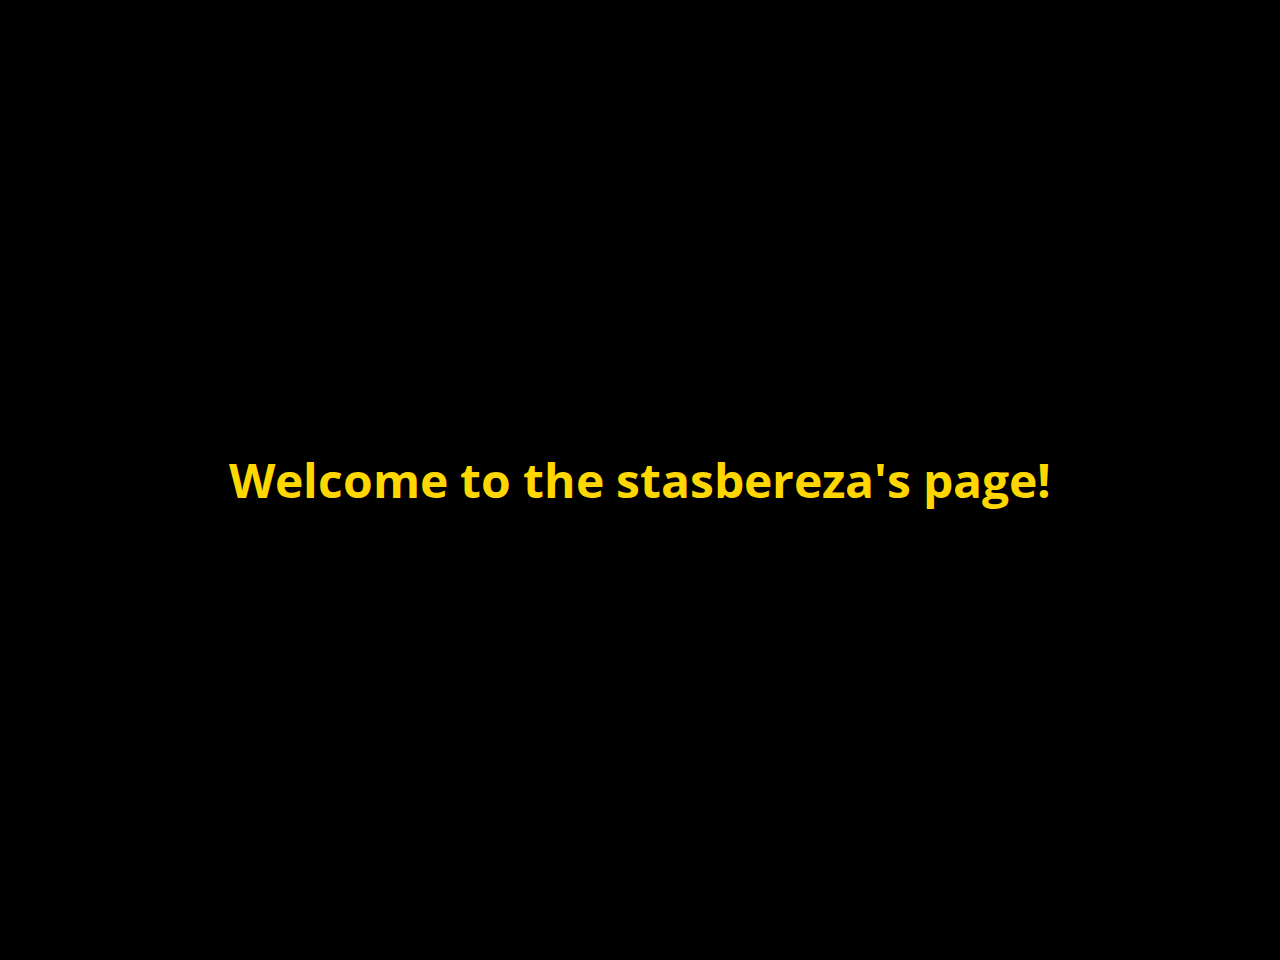
<file: index.html>
<!DOCTYPE html>
<html lang="en">
<head>
    <meta charset="UTF-8">
    <meta name="viewport" content="width=device-width, initial-scale=1.0">
    <meta http-equiv="X-UA-Compatible" content="ie=edge">
    <link href="https://fonts.googleapis.com/css?family=Open+Sans" rel="stylesheet">
    <link rel="stylesheet" href="styles/index.css">
    <title>Document</title>
</head>
<body>
    <h1>Welcome to the stasbereza's page!</h1>
</body>
</html>
</file>
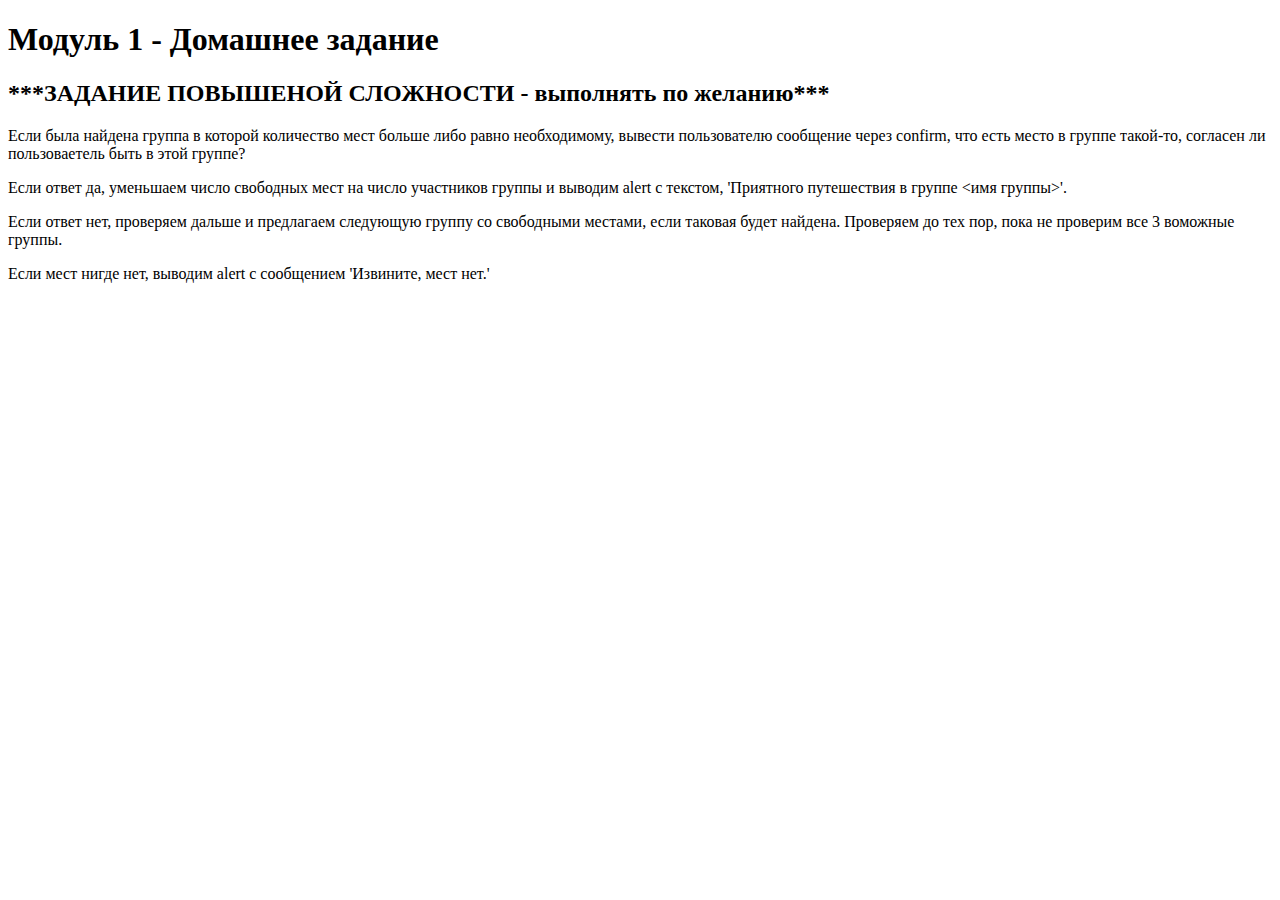
<file: homework-js-1-additional/index.html>
<!DOCTYPE html>
<html lang="en">
<head>
    <meta charset="UTF-8">
    <meta name="viewport" content="width=device-width, initial-scale=1.0">
    <meta http-equiv="X-UA-Compatible" content="ie=edge">
    <title>Homework_1_JS_additional</title>
</head>
<body>
    <h1>Модуль 1 - Домашнее задание</h1>

    <h2>***ЗАДАНИЕ ПОВЫШЕНОЙ СЛОЖНОСТИ - выполнять по желанию***</h2>
  
    <p>Если была найдена группа в которой количество мест больше либо равно необходимому, 
    вывести пользователю сообщение через confirm, что есть место в группе такой-то, 
    согласен ли пользоваетель быть в этой группе?</p>
          
    <p>Если ответ да, уменьшаем число свободных мест на число участников группы и выводим alert с текстом,
    'Приятного путешествия в группе <имя группы>'.</p>
            
    <p>Если ответ нет, проверяем дальше и предлагаем следующую группу со свободными местами, 
    если таковая будет найдена. Проверяем до тех пор, пока не проверим все 3 воможные группы.</p>
          
    <p>Если мест нигде нет, выводим alert с сообщением 'Извините, мест нет.'</p>

    <script src="js/index.js"></script>
</body>
</html>
</file>
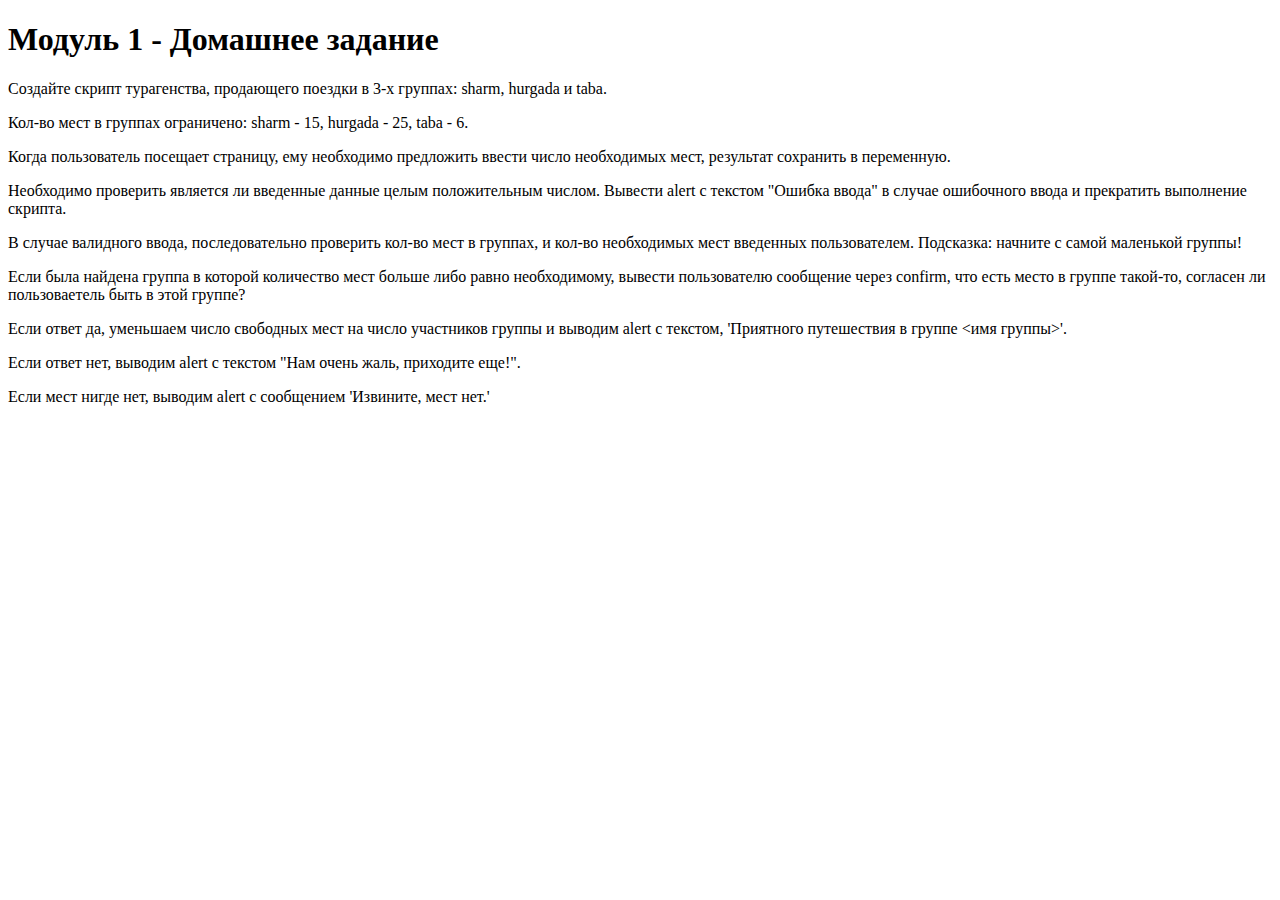
<file: homework-js-1/index.html>
<!DOCTYPE html>
<html lang="en">
<head>
    <meta charset="UTF-8">
    <meta name="viewport" content="width=device-width, initial-scale=1.0">
    <meta http-equiv="X-UA-Compatible" content="ie=edge">
    <title>Homework_1_JS</title>
</head>
<body>

    <h1>Модуль 1 - Домашнее задание</h1>
    
    <p>Создайте скрипт турагенства, продающего поездки в 3-х группах: sharm, hurgada и taba.</p>

    <p>Кол-во мест в группах ограничено: sharm - 15, hurgada - 25, taba - 6.</p>
      
    <p>Когда пользователь посещает страницу, ему необходимо предложить ввести число необходимых мест,
    результат сохранить в переменную.</p>
      
    <p>Необходимо проверить является ли введенные данные целым положительным числом. 
    Вывести alert с текстом "Ошибка ввода" в случае ошибочного ввода и прекратить выполнение скрипта.</p>
      
    <p>В случае валидного ввода, последовательно проверить кол-во мест в группах, 
    и кол-во необходимых мест введенных пользователем.
    Подсказка: начните с самой маленькой группы!</p>
      
    <p>Если была найдена группа в которой количество мест больше либо равно необходимому, 
    вывести пользователю сообщение через confirm, что есть место в группе такой-то, 
    согласен ли пользоваетель быть в этой группе?</p>
      
    <p>Если ответ да, уменьшаем число свободных мест на число участников группы и выводим alert с текстом,
    'Приятного путешествия в группе <имя группы>'.</p>
        
    <p>Если ответ нет, выводим alert с текстом "Нам очень жаль, приходите еще!".</p>
      
    <p>Если мест нигде нет, выводим alert с сообщением 'Извините, мест нет.'</p>

    <script src="js/index.js"></script>
</body>
</html>
</file>
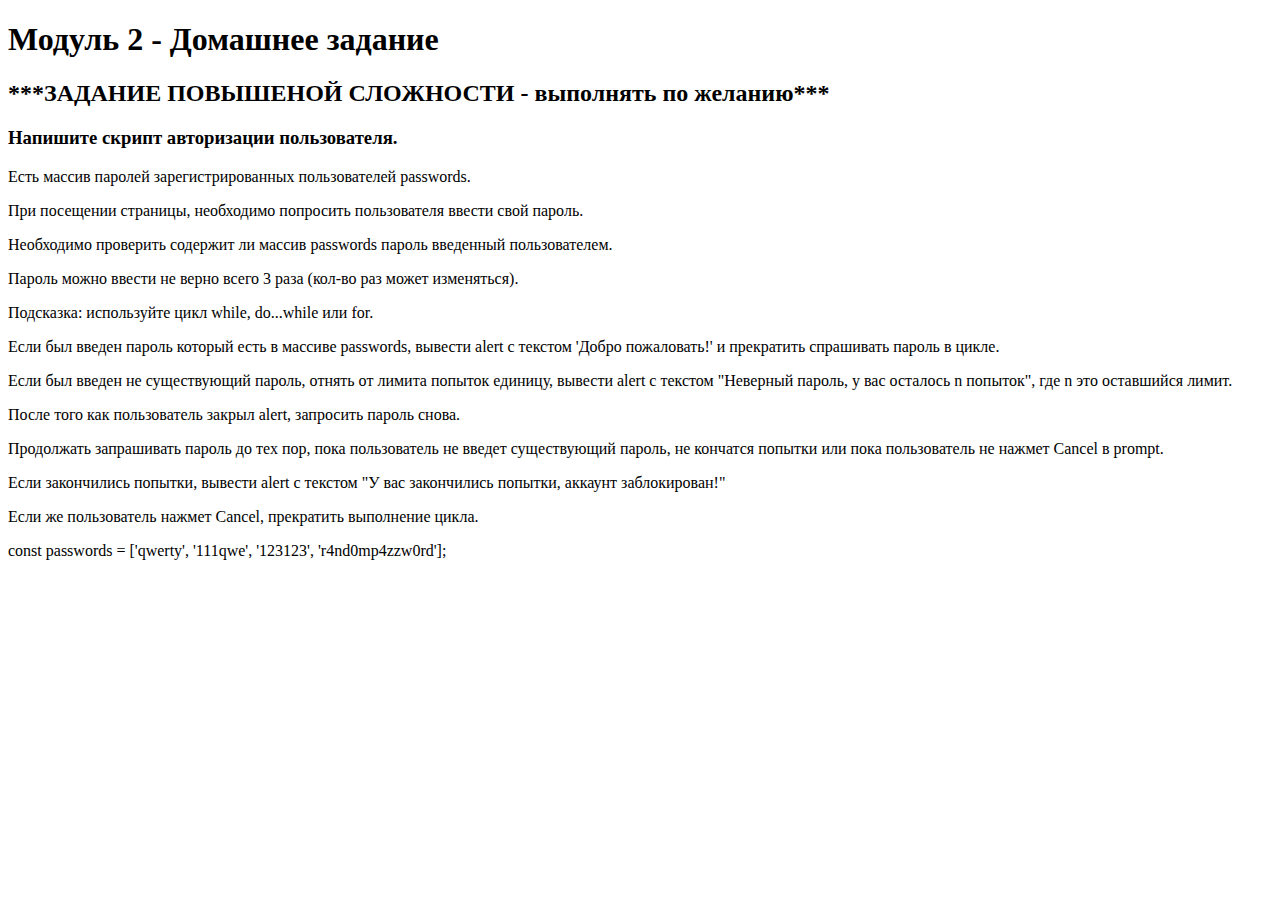
<file: homework-js-2-additional/index.html>
<!DOCTYPE html>
<html lang="en">
<head>
    <meta charset="UTF-8">
    <meta name="viewport" content="width=device-width, initial-scale=1.0">
    <meta http-equiv="X-UA-Compatible" content="ie=edge">
    <title>Homework_2_JS_additional</title>
</head>
<body>

    <h1>Модуль 2 - Домашнее задание</h1>
        
    <h2>***ЗАДАНИЕ ПОВЫШЕНОЙ СЛОЖНОСТИ - выполнять по желанию***</h2>
  
    <h3>Напишите скрипт авторизации пользователя.</h3>
        
    <p>Есть массив паролей зарегистрированных пользователей passwords.</p>
    <p>При посещении страницы, необходимо попросить пользователя ввести свой пароль.</p>  
    <p>Необходимо проверить содержит ли массив passwords пароль введенный пользователем.</p>
        
    <p>Пароль можно ввести не верно всего 3 раза (кол-во раз может изменяться).</p>
    <p>Подсказка: используйте цикл while, do...while или for.</p>

    <p>Если был введен пароль который есть в массиве passwords, вывести alert 
    с текстом 'Добро пожаловать!' и прекратить спрашивать пароль в цикле.</p>

    <p>Если был введен не существующий пароль, отнять от лимита попыток единицу, 
    вывести alert с текстом "Неверный пароль, у вас осталось n попыток", где n это оставшийся лимит.</p>
    <p>После того как пользователь закрыл alert, запросить пароль снова.</p>

    <p>Продолжать запрашивать пароль до тех пор, пока пользователь не введет 
    существующий пароль, не кончатся попытки или пока пользователь не нажмет Cancel в prompt.</p>

    <p>Если закончились попытки, вывести alert с текстом "У вас закончились попытки, аккаунт заблокирован!"</p>
    <p>Если же пользователь нажмет Cancel, прекратить выполнение цикла.</p>
          
    <p>const passwords = ['qwerty', '111qwe', '123123', 'r4nd0mp4zzw0rd'];</p>
    
    <script src="js/index.js"></script>
</body>
</html>
</file>
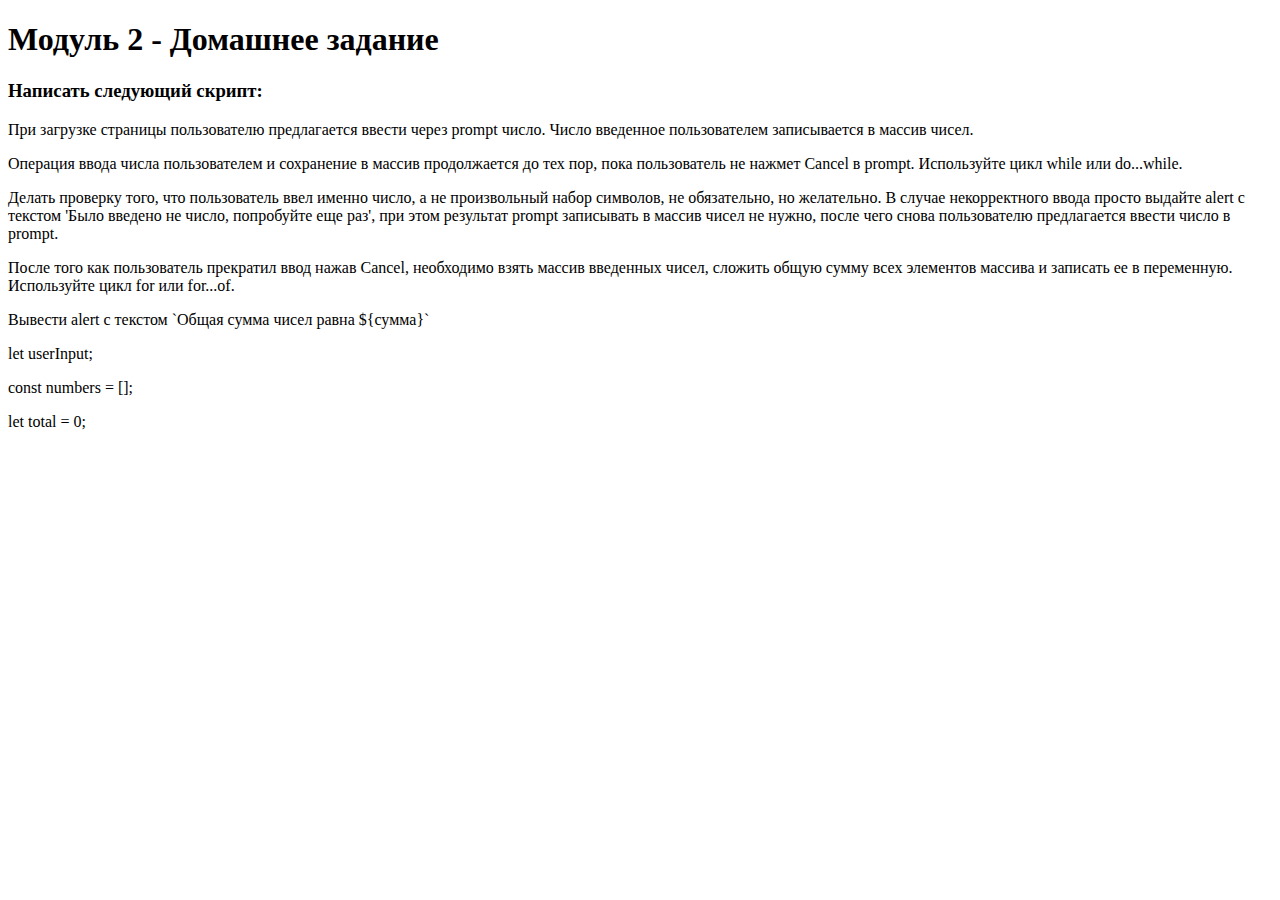
<file: homework-js-2/index.html>
<!DOCTYPE html>
<html lang="en">
<head>
    <meta charset="UTF-8">
    <meta name="viewport" content="width=device-width, initial-scale=1.0">
    <meta http-equiv="X-UA-Compatible" content="ie=edge">
    <title>Homework_2_JS</title>
</head>
<body>
    
    <h1>Модуль 2 - Домашнее задание</h1>
    
    <h3>Написать следующий скрипт:</h3>
  
    <p>При загрузке страницы пользователю предлагается ввести через prompt число. 
    Число введенное пользователем записывается в массив чисел.</p>
      
    <p>Операция ввода числа пользователем и сохранение в массив продолжается до
    тех пор, пока пользователь не нажмет Cancel в prompt. Используйте цикл while 
    или do...while.</p>
      
    <p>Делать проверку того, что пользователь ввел именно число, а не произвольный 
    набор символов, не обязательно, но желательно. В случае некорректного ввода
    просто выдайте alert с текстом 'Было введено не число, попробуйте еще раз', при 
    этом результат prompt записывать в массив чисел не нужно, после чего снова 
    пользователю предлагается ввести число в prompt.</p>
      
    <p>После того как пользователь прекратил ввод нажав Cancel, необходимо взять 
    массив введенных чисел, сложить общую сумму всех элементов массива и записать 
    ее в переменную. Используйте цикл for или for...of.</p>
      
    <p>Вывести alert с текстом `Общая сумма чисел равна ${сумма}`</p>

    <p>let userInput;</p>
    <p>const numbers = [];</p>
    <p>let total = 0;</p>

    <script src="js/index.js"></script>
</body>
</html>
</file>
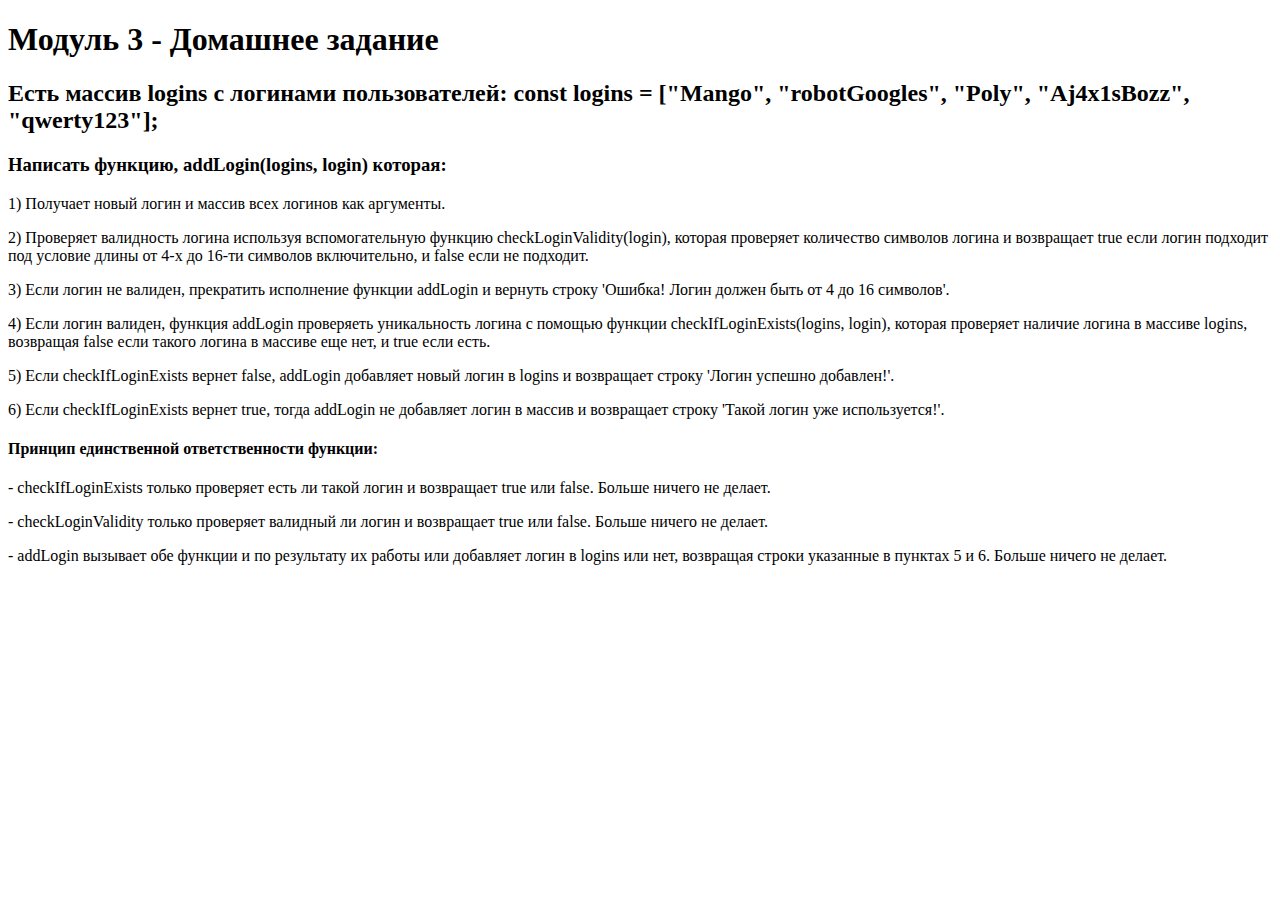
<file: homework-js-3/index.html>
<!DOCTYPE html>
<html lang="en">
<head>
    <meta charset="UTF-8">
    <meta name="viewport" content="width=device-width, initial-scale=1.0">
    <meta http-equiv="X-UA-Compatible" content="ie=edge">
    <title>Homework_3_JS</title>
</head>
<body>
    <h1>Модуль 3 - Домашнее задание</h1>

    <h2>Есть массив logins с логинами пользователей: 
    const logins = ["Mango", "robotGoogles", "Poly", "Aj4x1sBozz", "qwerty123"];</h2>

    <h3>Написать функцию, addLogin(logins, login) которая:</h3>

    <p>1) Получает новый логин и массив всех логинов как аргументы.</p>

    <p>2) Проверяет валидность логина используя вспомогательную 
    функцию checkLoginValidity(login), которая проверяет количество 
    символов логина и возвращает true если логин подходит под условие 
    длины от 4-х до 16-ти символов включительно, и false если не подходит.</p>
   
    <p>3) Если логин не валиден, прекратить исполнение функции addLogin 
    и вернуть строку 'Ошибка! Логин должен быть от 4 до 16 символов'.</p>
   
    <p>4) Если логин валиден, функция addLogin проверяеть уникальность
    логина с помощью функции checkIfLoginExists(logins, login), которая 
    проверяет наличие логина в массиве logins, возвращая false если такого 
    логина в массиве еще нет, и true если есть.</p>
 
    <p>5) Если checkIfLoginExists вернет false, addLogin добавляет новый логин 
    в logins и возвращает строку 'Логин успешно добавлен!'.</p>

    <p>6) Если checkIfLoginExists вернет true, тогда addLogin не добавляет 
    логин в массив и возвращает строку 'Такой логин уже используется!'.</p>
   
    <h4>Принцип единственной ответственности функции:</h4>
    <p>- checkIfLoginExists только проверяет есть ли такой логин и возвращает true или false. Больше ничего не делает.</p>
    <p>- checkLoginValidity только проверяет  валидный ли логин и возвращает true или false. Больше ничего не делает.</p>
    <p>- addLogin вызывает обе функции и по результату их работы или добавляет логин в logins или нет, 
  возвращая строки указанные в пунктах 5 и 6. Больше ничего не делает.</p>

    <script src="js/index.js"></script>
</body>
</html>
</file>
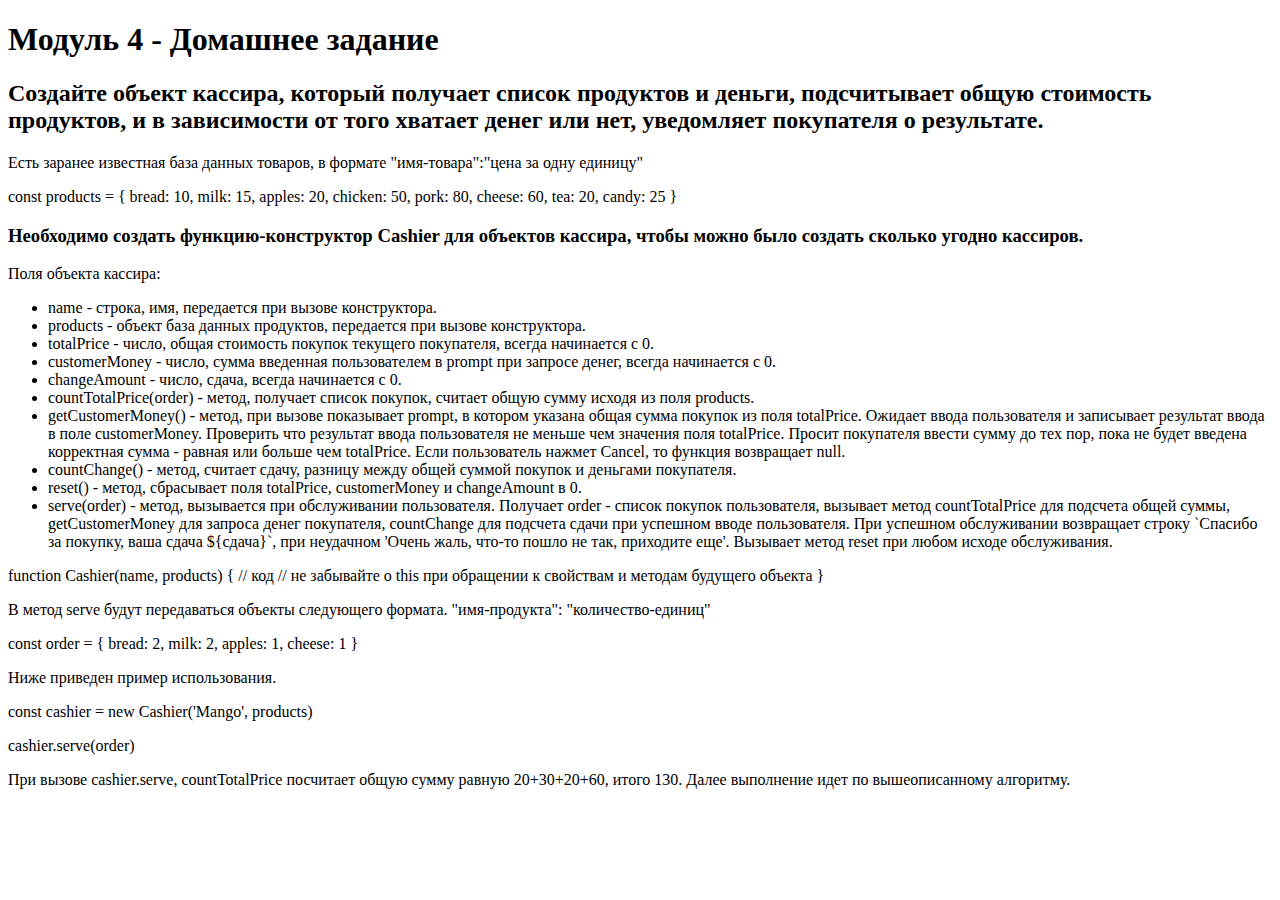
<file: homework-js-4/index.html>
<!DOCTYPE html>
<html lang="en">

<head>
    <meta charset="UTF-8">
    <meta name="viewport" content="width=device-width, initial-scale=1.0">
    <meta http-equiv="X-UA-Compatible" content="ie=edge">
    <title>Homework_4_JS</title>
</head>

<body>
    <h1>Модуль 4 - Домашнее задание</h1>

    <h2>Создайте объект кассира, который получает список продуктов и деньги, подсчитывает общую стоимость продуктов, и в зависимости
        от того хватает денег или нет, уведомляет покупателя о результате.</h2>

    <p>Есть заранее известная база данных товаров, в формате "имя-товара":"цена за одну единицу"</p>

    <p>const products = { bread: 10, milk: 15, apples: 20, chicken: 50, pork: 80, cheese: 60, tea: 20, candy: 25 }</p>

    <h3>Необходимо создать функцию-конструктор Cashier для объектов кассира, чтобы можно было создать сколько угодно кассиров.</h3>

    <p>Поля объекта кассира:</p>
    <ul>
        <li>name - строка, имя, передается при вызове конструктора.</li>
        <li>products - объект база данных продуктов, передается при вызове конструктора.</li>
        <li>totalPrice - число, общая стоимость покупок текущего покупателя, всегда начинается с 0.</li>
        <li>customerMoney - число, сумма введенная пользователем в prompt при запросе денег, всегда начинается с 0.</li>
        <li>changeAmount - число, сдача, всегда начинается с 0.</li>
        <li>countTotalPrice(order) - метод, получает список покупок, считает общую сумму исходя из поля products.</li>
        <li>getCustomerMoney() - метод, при вызове показывает prompt, в котором указана общая сумма покупок из поля totalPrice.
            Ожидает ввода пользователя и записывает результат ввода в поле customerMoney. Проверить что результат ввода пользователя
            не меньше чем значения поля totalPrice. Просит покупателя ввести сумму до тех пор, пока не будет введена корректная
            сумма - равная или больше чем totalPrice. Если пользователь нажмет Cancel, то функция возвращает null.</li>
        <li>countChange() - метод, считает сдачу, разницу между общей суммой покупок и деньгами покупателя.</li>
        <li>reset() - метод, сбрасывает поля totalPrice, customerMoney и changeAmount в 0.</li>
        <li>serve(order) - метод, вызывается при обслуживании пользователя. Получает order - список покупок пользователя, вызывает
            метод countTotalPrice для подсчета общей суммы, getCustomerMoney для запроса денег покупателя, countChange для
            подсчета сдачи при успешном вводе пользователя. При успешном обслуживании возвращает строку `Спасибо за покупку,
            ваша сдача ${сдача}`, при неудачном 'Очень жаль, что-то пошло не так, приходите еще'. Вызывает метод reset при
            любом исходе обслуживания.</li>
    </ul>

    <p>function Cashier(name, products) { // код // не забывайте о this при обращении к свойствам и методам будущего объекта
        }
    </p>

    <p>В метод serve будут передаваться объекты следующего формата. "имя-продукта": "количество-единиц"</p>
    <p>const order = { bread: 2, milk: 2, apples: 1, cheese: 1 }</p>

    <p>Ниже приведен пример использования.</p>

    <p>const cashier = new Cashier('Mango', products)</p>

    <p>cashier.serve(order)</p>

    <p>При вызове cashier.serve, countTotalPrice посчитает общую сумму равную 20+30+20+60, итого 130. Далее выполнение идет
        по вышеописанному алгоритму.</p>

    <script src="js/index.js"></script>
</body>

</html>
</file>
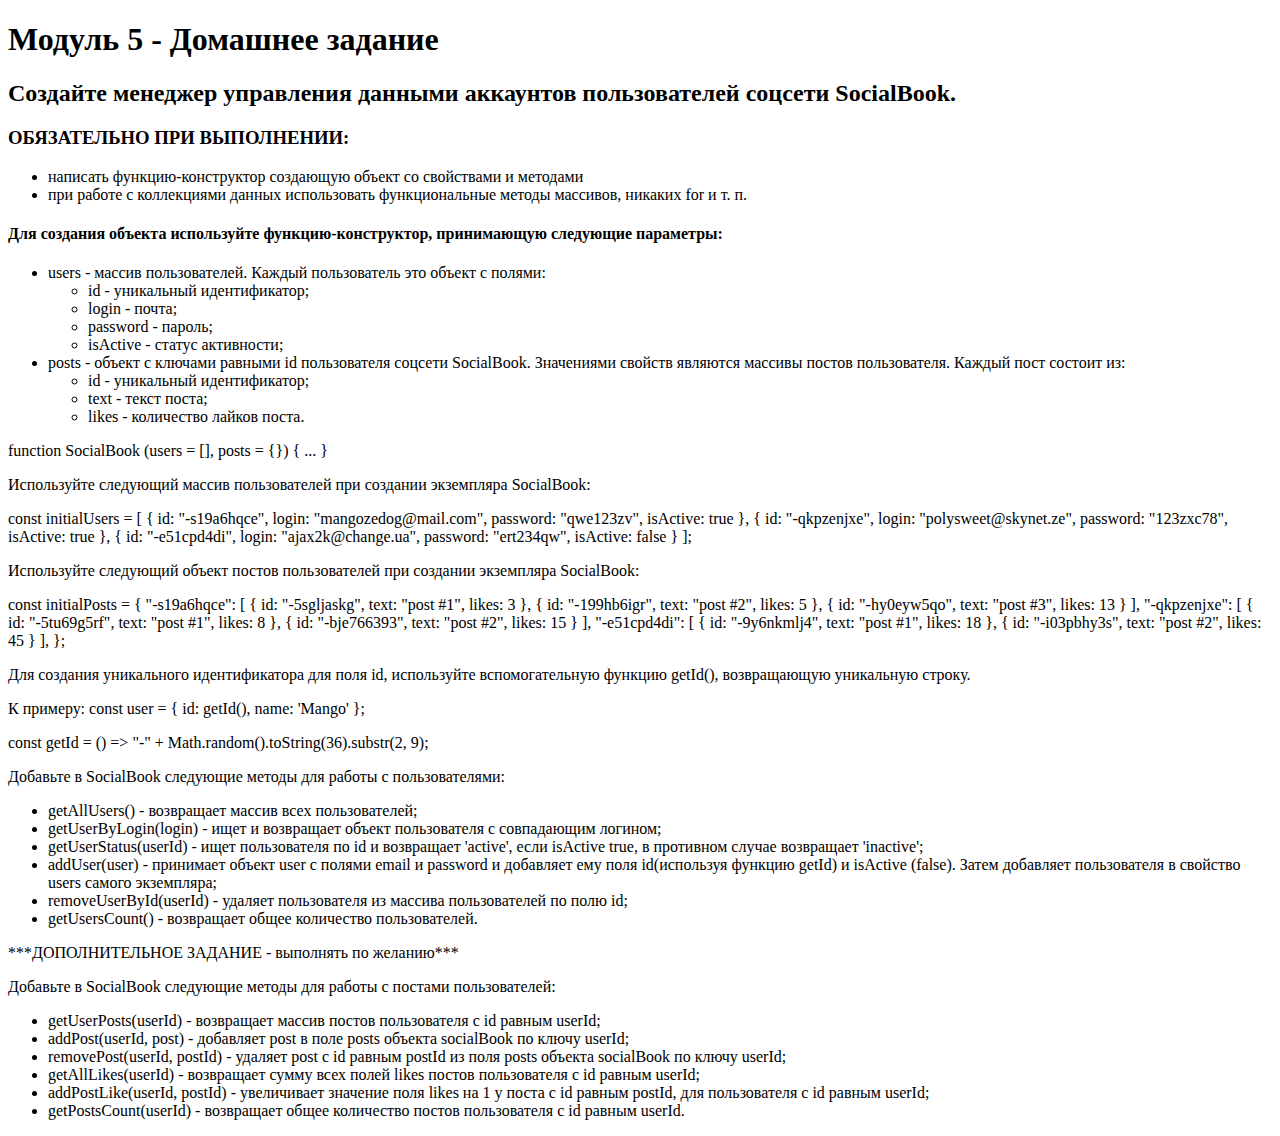
<file: homework-js-5/index.html>
<!DOCTYPE html>
<html lang="en">

<head>
    <meta charset="UTF-8">
    <meta name="viewport" content="width=device-width, initial-scale=1.0">
    <meta http-equiv="X-UA-Compatible" content="ie=edge">
    <title>Homework_5_JS</title>
</head>

<body>
    <h1>Модуль 5 - Домашнее задание</h1>

    <h2>Создайте менеджер управления данными аккаунтов пользователей соцсети SocialBook.</h2>

    <h3>ОБЯЗАТЕЛЬНО ПРИ ВЫПОЛНЕНИИ:</h3>
    <ul>
        <li>написать функцию-конструктор создающую объект со свойствами и методами</li>
        <li>при работе с коллекциями данных использовать функциональные методы массивов, никаких for и т. п.</li>
    </ul>

    <h4>Для создания объекта используйте функцию-конструктор, принимающую следующие параметры:</h4>
    <ul>
        <li>users - массив пользователей. Каждый пользователь это объект с полями:</li>
        <ul>
            <li>id - уникальный идентификатор;</li>
            <li>login - почта;</li>
            <li>password - пароль;</li>
            <li>isActive - статус активности;</li>
        </ul>
        <li>posts - объект с ключами равными id пользователя соцсети SocialBook. Значениями свойств являются массивы постов пользователя.
            Каждый пост состоит из:</li>
        <ul>
            <li>id - уникальный идентификатор;</li>
            <li>text - текст поста;</li>
            <li> likes - количество лайков поста.</li>
        </ul>
    </ul>
    <p>function SocialBook (users = [], posts = {}) { ... }</p>
    <p>Используйте следующий массив пользователей при создании экземпляра SocialBook:</p>
    <p>const initialUsers = [ { id: "-s19a6hqce", login: "mangozedog@mail.com", password: "qwe123zv", isActive: true }, { id:
        "-qkpzenjxe", login: "polysweet@skynet.ze", password: "123zxc78", isActive: true }, { id: "-e51cpd4di", login: "ajax2k@change.ua",
        password: "ert234qw", isActive: false } ];
    </p>
    <p>Используйте следующий объект постов пользователей при создании экземпляра SocialBook:</p>
    <p>const initialPosts = { "-s19a6hqce": [ { id: "-5sgljaskg", text: "post #1", likes: 3 }, { id: "-199hb6igr", text: "post
        #2", likes: 5 }, { id: "-hy0eyw5qo", text: "post #3", likes: 13 } ], "-qkpzenjxe": [ { id: "-5tu69g5rf", text: "post
        #1", likes: 8 }, { id: "-bje766393", text: "post #2", likes: 15 } ], "-e51cpd4di": [ { id: "-9y6nkmlj4", text: "post
        #1", likes: 18 }, { id: "-i03pbhy3s", text: "post #2", likes: 45 } ], };
    </p>
    <p>Для создания уникального идентификатора для поля id, используйте вспомогательную функцию getId(), возвращающую уникальную
        строку.
    </p>
    <p>К примеру: const user = { id: getId(), name: 'Mango' };</p>
    <p>const getId = () => "-" + Math.random().toString(36).substr(2, 9);</p>
    <p>Добавьте в SocialBook следующие методы для работы с пользователями:</p>
    <ul>
        <li>getAllUsers() - возвращает массив всех пользователей;</li>
        <li>getUserByLogin(login) - ищет и возвращает объект пользователя с совпадающим логином;</li>
        <li>getUserStatus(userId) - ищет пользователя по id и возвращает 'active', если isActive true, в противном случае возвращает
            'inactive';
        </li>
        <li>addUser(user) - принимает объект user с полями email и password и добавляет ему поля id(используя функцию getId)
            и isActive (false). Затем добавляет пользователя в свойство users самого экземпляра;</li>
        <li>removeUserById(userId) - удаляет пользователя из массива пользователей по полю id;</li>
        <li>getUsersCount() - возвращает общее количество пользователей.</li>
    </ul>
    <p>***ДОПОЛНИТЕЛЬНОЕ ЗАДАНИЕ - выполнять по желанию***</p>
    <p>Добавьте в SocialBook следующие методы для работы с постами пользователей:</p>
    <ul>
        <li>getUserPosts(userId) - возвращает массив постов пользователя с id равным userId;</li>
        <li>addPost(userId, post) - добавляет post в поле posts объекта socialBook по ключу userId;</li>
        <li>removePost(userId, postId) - удаляет post с id равным postId из поля posts объекта socialBook по ключу userId;</li>
        <li>getAllLikes(userId) - возвращает сумму всех полей likes постов пользователя с id равным userId;</li>
        <li>addPostLike(userId, postId) - увеличивает значение поля likes на 1 у поста с id равным postId, для пользователя с
            id равным userId;</li>
        <li>getPostsCount(userId) - возвращает общее количество постов пользователя с id равным userId.</li>
    </ul>

    <script src="js/index.js"></script>
</body>

</html>
</file>
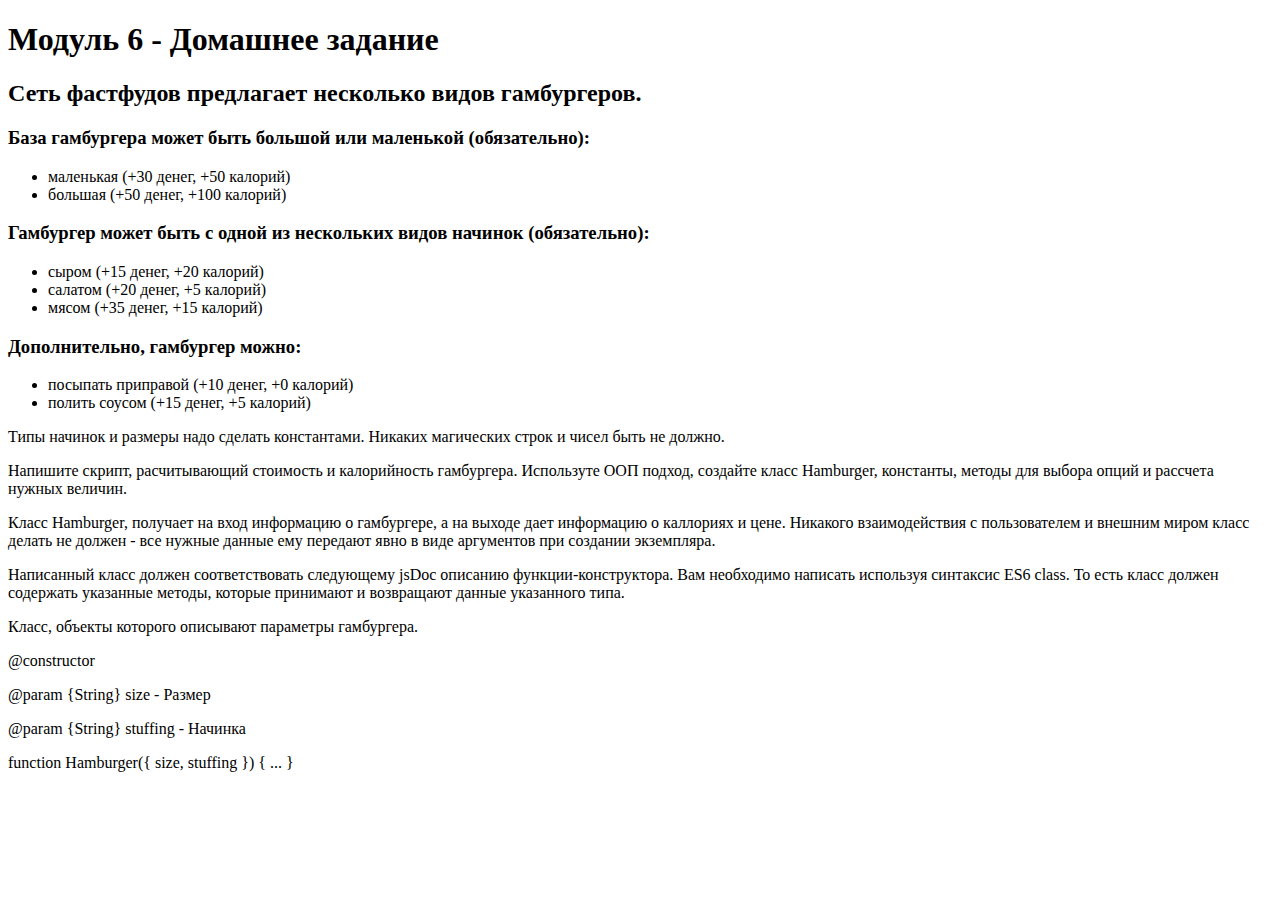
<file: homework-js-6/index.html>
<!DOCTYPE html>
<html lang="en">

<head>
    <meta charset="UTF-8">
    <meta name="viewport" content="width=device-width, initial-scale=1.0">
    <meta http-equiv="X-UA-Compatible" content="ie=edge">
    <link rel="stylesheet" href="css/style.css">
    <title>Homework_6_JS</title>
</head>

<body>
    <h1>Модуль 6 - Домашнее задание</h1>

    <h2>Сеть фастфудов предлагает несколько видов гамбургеров.</h2>

    <h3>База гамбургера может быть большой или маленькой (обязательно):</h3>
    <ul>
        <li>маленькая (+30 денег, +50 калорий)</li>
        <li>большая (+50 денег, +100 калорий)</li>
    </ul>

    <h3>Гамбургер может быть с одной из нескольких видов начинок (обязательно):</h3>
    <ul>
        <li>сыром (+15 денег, +20 калорий)</li>
        <li>салатом (+20 денег, +5 калорий)</li>
        <li>мясом (+35 денег, +15 калорий)</li>
    </ul>

    <h3>Дополнительно, гамбургер можно:</h3>
    <ul>
        <li>посыпать приправой (+10 денег, +0 калорий)</li>
        <li>полить соусом (+15 денег, +5 калорий)</li>
    </ul>

    <p>Типы начинок и размеры надо сделать константами. Никаких магических строк и чисел быть не должно.</p>

    <p>Напишите скрипт, расчитывающий стоимость и калорийность гамбургера. Используте ООП подход, создайте класс Hamburger,
        константы, методы для выбора опций и рассчета нужных величин.</p>

    <p>Класс Hamburger, получает на вход информацию о гамбургере, а на выходе дает информацию о каллориях и цене. Никакого взаимодействия
        с пользователем и внешним миром класс делать не должен - все нужные данные ему передают явно в виде аргументов при
        создании экземпляра.</p>

    <p>Написанный класс должен соответствовать следующему jsDoc описанию функции-конструктора. Вам необходимо написать используя
        синтаксис ES6 class. То есть класс должен содержать указанные методы, которые принимают и возвращают данные указанного
        типа.</p>

    <p>Класс, объекты которого описывают параметры гамбургера.</p>

    <p>@constructor</p>
    <p>@param {String} size - Размер</p>
    <p>@param {String} stuffing - Начинка</p>

    <p>function Hamburger({ size, stuffing }) { ... }</p>

    <script src="js/index.js"></script>
</body>

</html>
</file>
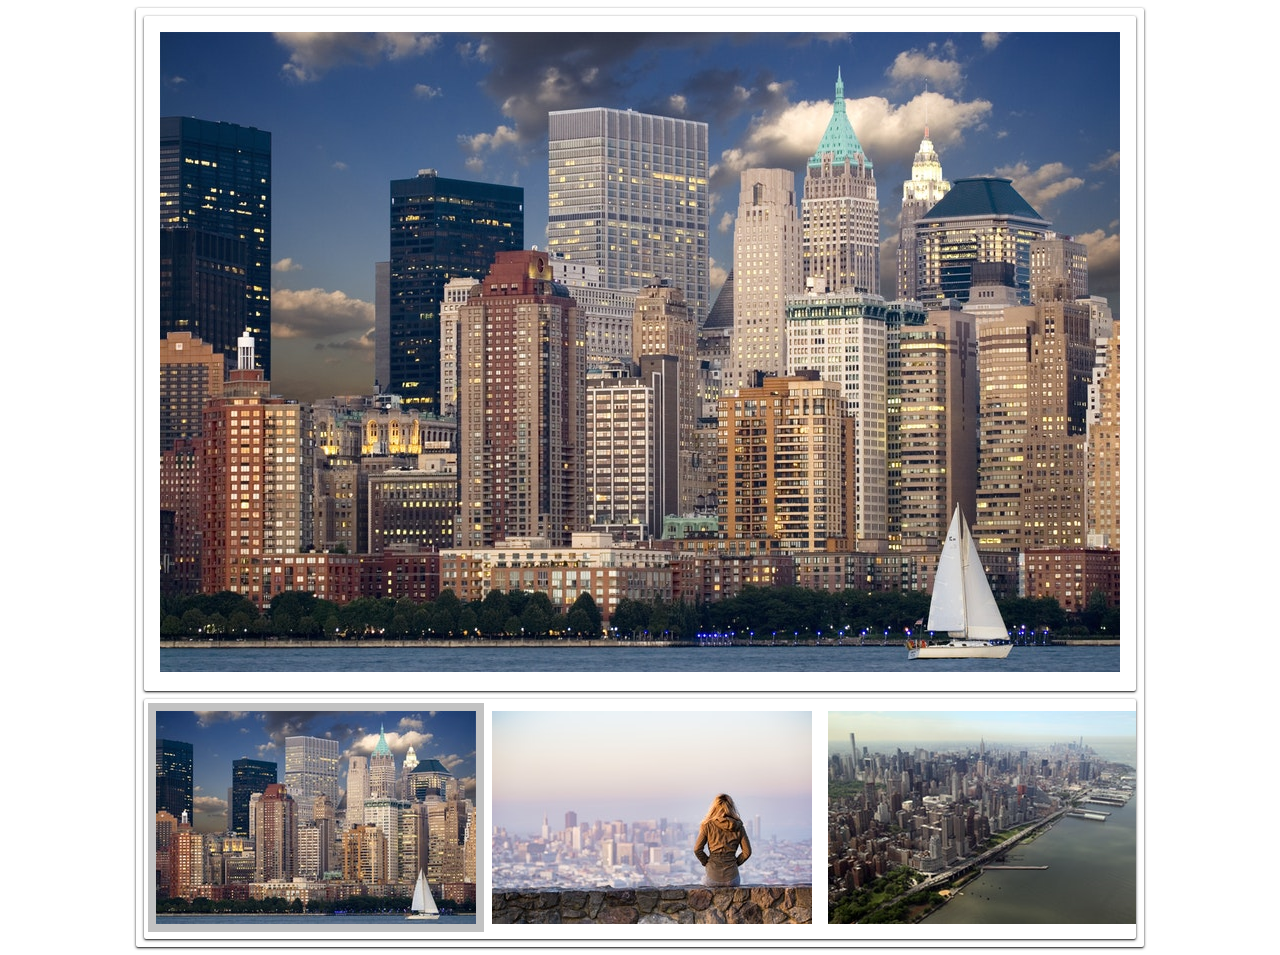
<file: homework-js-8/index.html>
<!DOCTYPE html>
<html lang="en">

<head>
    <meta charset="UTF-8">
    <meta name="viewport" content="width=device-width, initial-scale=1.0">
    <meta http-equiv="X-UA-Compatible" content="ie=edge">
    <link rel="stylesheet" href="css/reset.css">
    <link rel="stylesheet" href="css/style.css">
    <title>Homework_8_JS</title>
</head>

<body>
    <div class="image-gallery js-image-gallery"></div>

    <script src="js/index.js"></script>
</body>

</html>
</file>
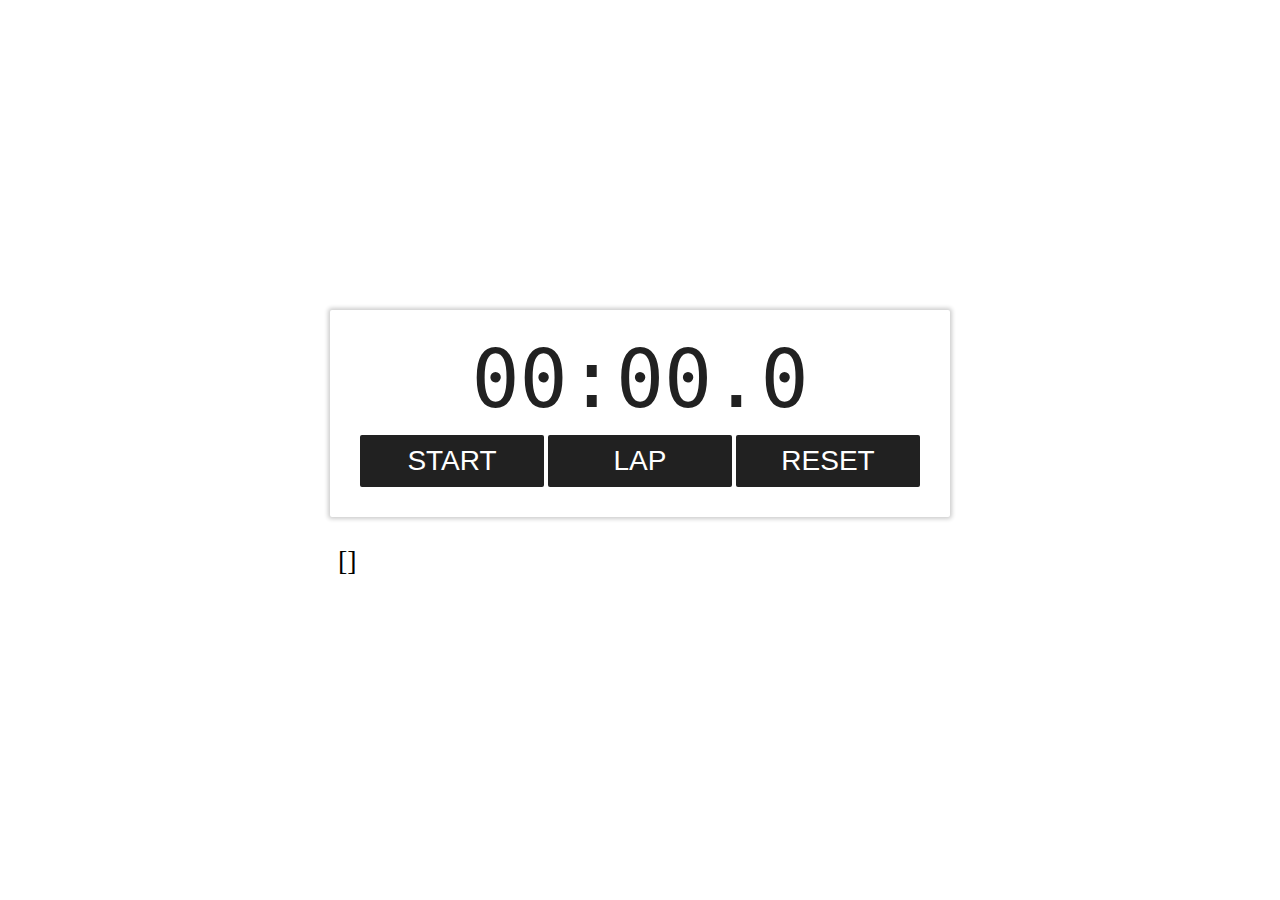
<file: homework-js-9/index.html>
<!DOCTYPE html>
<html lang="en">

<head>
    <meta charset="UTF-8">
    <meta name="viewport" content="width=device-width, initial-scale=1.0">
    <meta http-equiv="X-UA-Compatible" content="ie=edge">
    <link rel="stylesheet" href="css/reset.css">
    <link rel="stylesheet" href="css/style.css">
    <title>Homework_9_JS</title>
</head>

<body>
    <div class="stopwatch"></div>
    <ul class="laps js-laps"></ul>

    <script src="js/index.js"></script>
</body>

</html>
</file>
<file: styles/index.css>
* {
    margin: 0;
    padding: 0;
}
body {
    background: black;
}
h1 {
    font-family: 'Open Sans', sans-serif;
    font-size: 48px;
    color: gold;
    text-align: center;
    line-height: 960px; 
}
</file>
<file: homework-js-6/css/style.css>
body {
  font-family: 'Consolas';
}
</file>
<file: homework-js-8/css/style.css>
.image-gallery {
  display: flex;
  flex-direction: column;
  width: 992px;
  margin: 8px auto;
  padding: 8px;
  box-shadow: 0 1px 3px 0 rgba(0, 0, 0, 0.8), 0 1px 1px 0 rgba(0, 0, 0, 0.16), 0 2px 1px -1px rgba(0, 0, 0, 0.24);
  border-radius: 2px;
}

.fullview-item {
  padding: 16px 8px;
  text-align: center;
  box-shadow: 0 1px 3px 0 rgba(0, 0, 0, 0.8), 0 1px 1px 0 rgba(0, 0, 0, 0.16), 0 2px 1px -1px rgba(0, 0, 0, 0.24);
  border-radius: 2px;
}

.slider {
  margin-top: 8px;
  box-shadow: 0 1px 3px 0 rgba(0, 0, 0, 0.8), 0 1px 1px 0 rgba(0, 0, 0, 0.16), 0 2px 1px -1px rgba(0, 0, 0, 0.24);
  border-radius: 2px;
  overflow: hidden;
}

.preview-items {
  display: flex;
  padding: 4px;
  animation-name: slider;
  animation-duration: 30s;
  animation-delay: 1s;
  animation-iteration-count: infinite;
  animation-timing-function: linear;
}

@keyframes slider {
  50% {
    margin-left: -1700px;
  }
}

.preview-img {
  border: 8px solid #fff;
}

.preview-img-active {
  border: 8px solid rgba(0, 0, 0, 0.24);
}
</file>
<file: homework-js-9/css/style.css>
body {
  min-height: 100vh;
  max-width: 620px;
  display: flex;
  flex-direction: column;
  justify-content: center;
  align-items: center;
  margin: auto;
}

.stopwatch {
  margin-bottom: 15px;
  padding: 30px;
  text-align: center;
  box-shadow: 0 0 4px 2px rgba(0, 0, 0, 0.2);
  color: #212121;
  border-radius: 2px;
}

.time {
  margin-bottom: 15px;
  font-family: "Roboto Mono", monospace;
  font-size: 80px;
}

.btn {
  display: inline;
  width: 184px;
  text-transform: uppercase;
  border: 0;
  background-color: #212121;
  color: #ffffff;
  padding: 10px 20px;
  cursor: pointer;
  font-size: 28px;
  border-radius: 2px;
  font-family: "Roboto", sans-serif;
}

.active {
  background-color: #2196F3;
}

.laps {
  display: flex;
  align-self: flex-start;
  flex-wrap: wrap;
  padding: 8px;
  font-size: 28px;
  line-height: 1.5;
}

.laps:before {
  content: "[";
}

.laps:after {
  content: "]";
}
</file>
